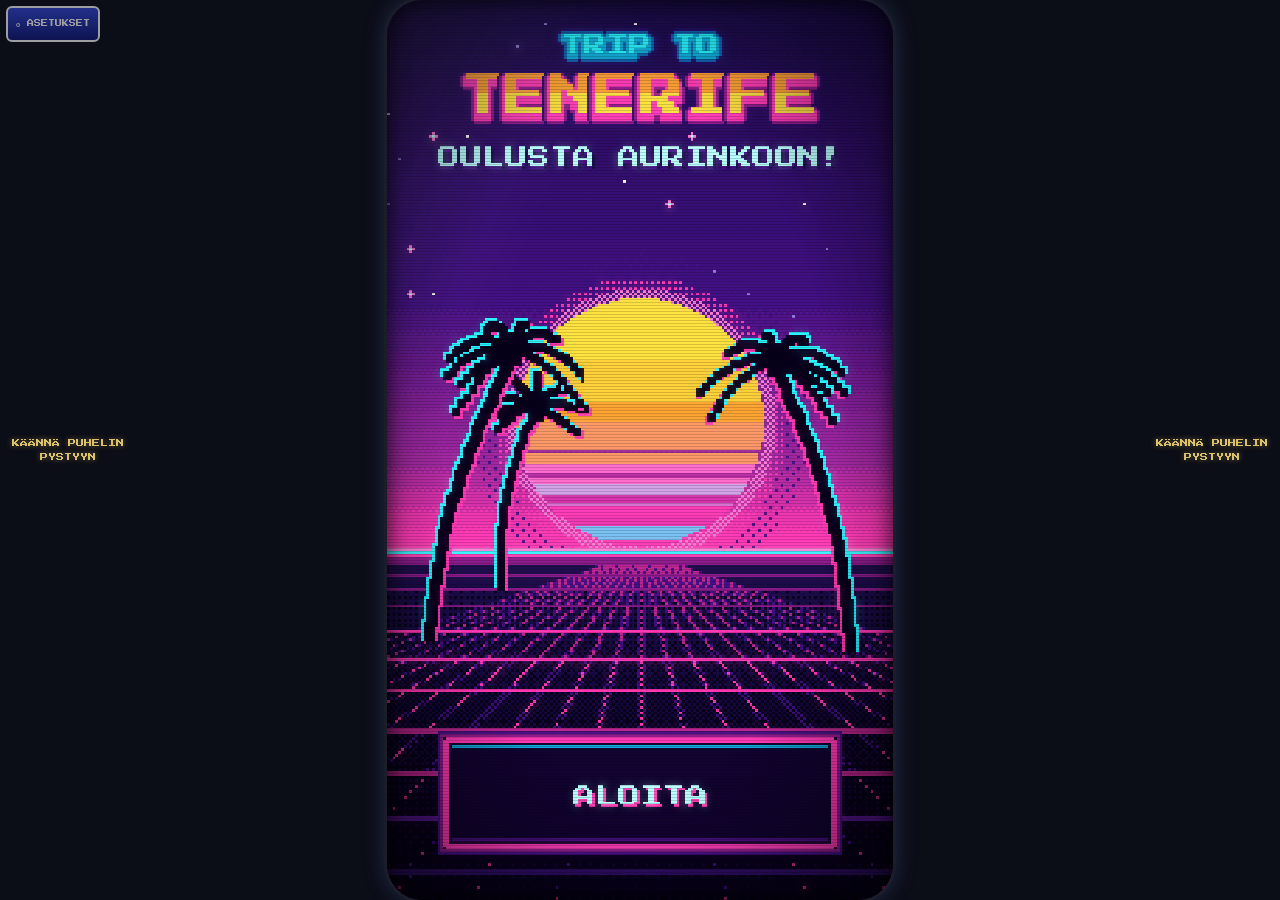
<file: index.html>
<!doctype html>
<html lang="fi">
<head>
<meta charset="utf-8">
<meta name="viewport" content="width=device-width, initial-scale=1, maximum-scale=1, user-scalable=no, viewport-fit=cover">
<meta name="theme-color" content="#0b0d17">
<meta name="mobile-web-app-capable" content="yes">
<title>Trip to Tenerife</title>
<link rel="manifest" href="manifest.webmanifest">
<link rel="preconnect" href="https://fonts.googleapis.com">
<link rel="preconnect" href="https://fonts.gstatic.com" crossorigin>
<link href="https://fonts.googleapis.com/css2?family=Press+Start+2P&amp;display=swap" rel="stylesheet">
<link rel="stylesheet" href="style.css">
</head>
<body>
<div id="app">
  <div id="stage">
    <div id="screen">
      <canvas id="game" width="180" height="320"></canvas>
      <canvas id="bloom" width="60" height="107"></canvas>
    </div>
    <div class="crt scan"></div>
    <div class="crt vig"></div>
  </div>
  <div id="bar">
    <button id="btnGear" type="button" aria-label="Asetukset">&#9881; ASETUKSET</button>
  </div>
  <div id="settings" hidden>
    <div class="panel">
      <h2 id="settingsTitle">ASETUKSET</h2>
      <button id="optSound" type="button">ÄÄNI: PÄÄLLÄ</button>
      <button id="optCrt" type="button">CRT: PÄÄLLÄ</button>
      <button id="optStyle" type="button" hidden>TYYLI: STARDEW</button>
      <button id="optGrade" type="button" hidden>VÄRIT: NORMAALI</button>
      <button id="optCtl" type="button">OHJAUS: OHJAUSSAUVA</button>
      <button id="optClose" type="button">SULJE</button>
    </div>
  </div>
</div>
<svg width="0" height="0" style="position:absolute" aria-hidden="true"><filter id="gbFilter" color-interpolation-filters="sRGB"><feColorMatrix type="matrix" values="0.53 0.8 0.27 0 -0.12  0.53 0.8 0.27 0 -0.12  0.53 0.8 0.27 0 -0.12  0 0 0 1 0"/><feComponentTransfer><feFuncR type="discrete" tableValues="0.059 0.188 0.545 0.608"/><feFuncG type="discrete" tableValues="0.22 0.384 0.675 0.737"/><feFuncB type="discrete" tableValues="0.059 0.188 0.059 0.059"/></feComponentTransfer></filter></svg>
<script src="config.js"></script>
<script src="audio.js"></script>
<script src="art_hand.js"></script>
<script src="title_neon.js"></script>
<script src="game.js"></script>
</body>
</html>
</file>
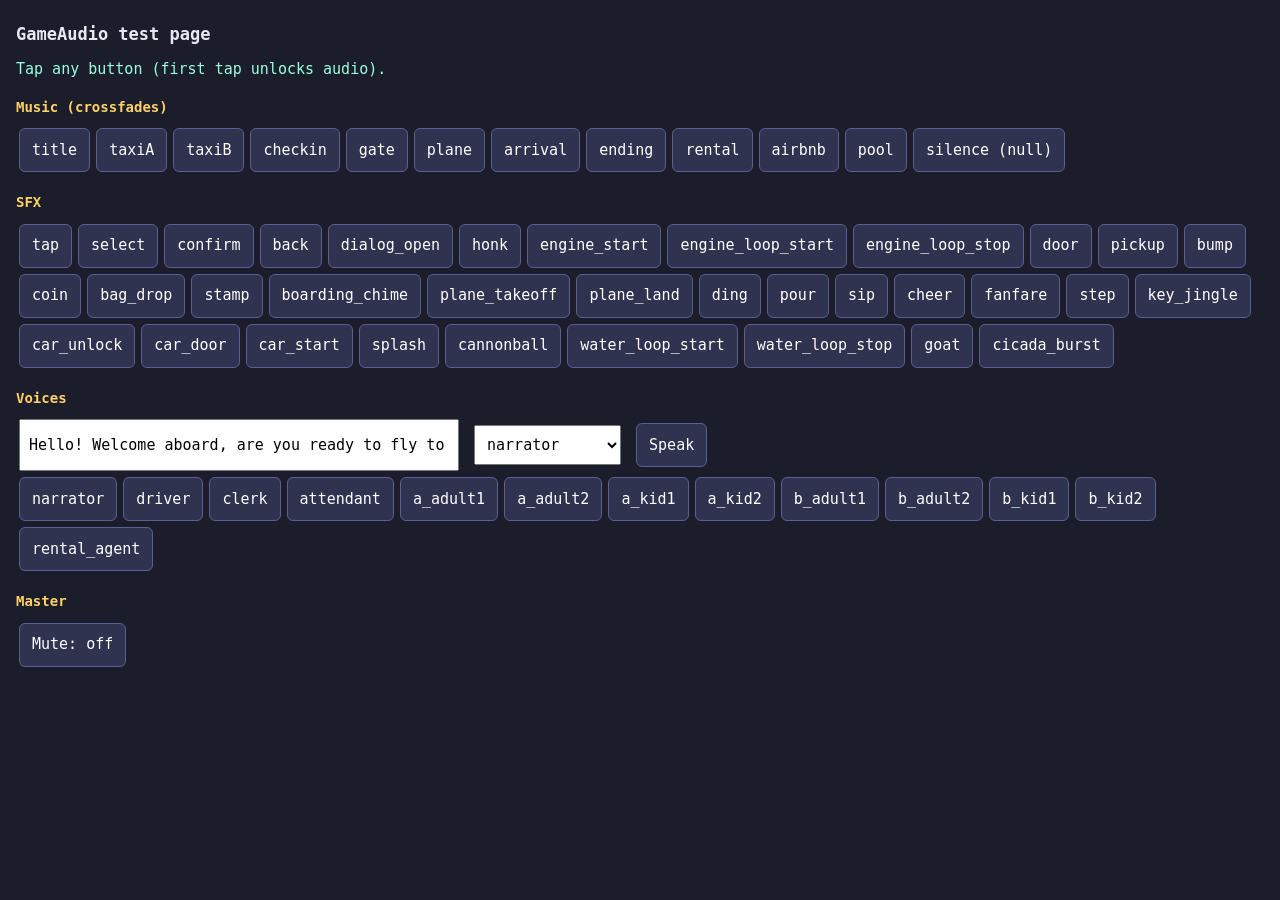
<file: audio_test.html>
<!doctype html>
<html lang="en">
<head>
<meta charset="utf-8">
<meta name="viewport" content="width=device-width,initial-scale=1">
<title>GameAudio test</title>
<style>
  body { font: 15px/1.4 monospace; background: #1b1d2b; color: #e8e8f0; margin: 0; padding: 12px 16px 40px; }
  h2 { font-size: 14px; margin: 18px 0 8px; color: #ffd166; }
  button { font: inherit; min-height: 44px; min-width: 44px; margin: 3px; padding: 6px 12px;
           background: #2f3350; color: #fff; border: 1px solid #5a6094; border-radius: 6px; }
  button:active, button.on { background: #ef476f; }
  input, select { font: inherit; min-height: 40px; padding: 4px 8px; margin: 3px; }
  input[type=text] { width: 90%; max-width: 420px; }
  #log { color: #9fd; min-height: 1.4em; }
</style>
</head>
<body>
<h1 style="font-size:17px">GameAudio test page</h1>
<div id="log">Tap any button (first tap unlocks audio).</div>

<h2>Music (crossfades)</h2>
<div id="music"></div>

<h2>SFX</h2>
<div id="sfx"></div>

<h2>Voices</h2>
<div>
  <input id="txt" type="text" value="Hello! Welcome aboard, are you ready to fly to Tenerife?">
  <select id="voice"></select>
  <button id="speakBtn">Speak</button>
</div>
<div id="voices"></div>

<h2>Master</h2>
<button id="mute">Mute: off</button>

<script src="audio.js"></script>
<script>
(function () {
  var A = GameAudio, log = document.getElementById('log');
  function say(s) { log.textContent = s; }
  function mk(parent, label, fn) {
    var b = document.createElement('button');
    b.textContent = label;
    b.addEventListener('click', function () { A.unlock(); fn(b); });
    document.getElementById(parent).appendChild(b);
    return b;
  }
  var scenes = ['title','taxiA','taxiB','checkin','gate','plane','arrival','ending','rental','airbnb','pool'];
  scenes.forEach(function (s) { mk('music', s, function () { A.music(s); say('music: ' + s); }); });
  mk('music', 'silence (null)', function () { A.music(null); say('music: null'); });

  var names = 'tap select confirm back dialog_open honk engine_start engine_loop_start engine_loop_stop door pickup bump coin bag_drop stamp boarding_chime plane_takeoff plane_land ding pour sip cheer fanfare step key_jingle car_unlock car_door car_start splash cannonball water_loop_start water_loop_stop goat cicada_burst'.split(' ');
  names.forEach(function (n) { mk('sfx', n, function () { A.sfx(n); say('sfx: ' + n); }); });

  var voices = 'narrator driver clerk attendant a_adult1 a_adult2 a_kid1 a_kid2 b_adult1 b_adult2 b_kid1 b_kid2 rental_agent'.split(' ');
  var sel = document.getElementById('voice'), txt = document.getElementById('txt');
  voices.forEach(function (v) {
    var o = document.createElement('option'); o.value = o.textContent = v; sel.appendChild(o);
    mk('voices', v, function () { sel.value = v; var ms = A.speak(v, txt.value); say('speak ' + v + ' -> ' + ms + ' ms'); });
  });
  document.getElementById('speakBtn').addEventListener('click', function () {
    A.unlock(); var ms = A.speak(sel.value, txt.value); say('speak ' + sel.value + ' -> ' + ms + ' ms');
  });
  var mb = document.getElementById('mute');
  mb.addEventListener('click', function () {
    A.unlock(); A.setMuted(!A.isMuted()); mb.textContent = 'Mute: ' + (A.isMuted() ? 'on' : 'off');
  });
})();
</script>
</body>
</html>
</file>
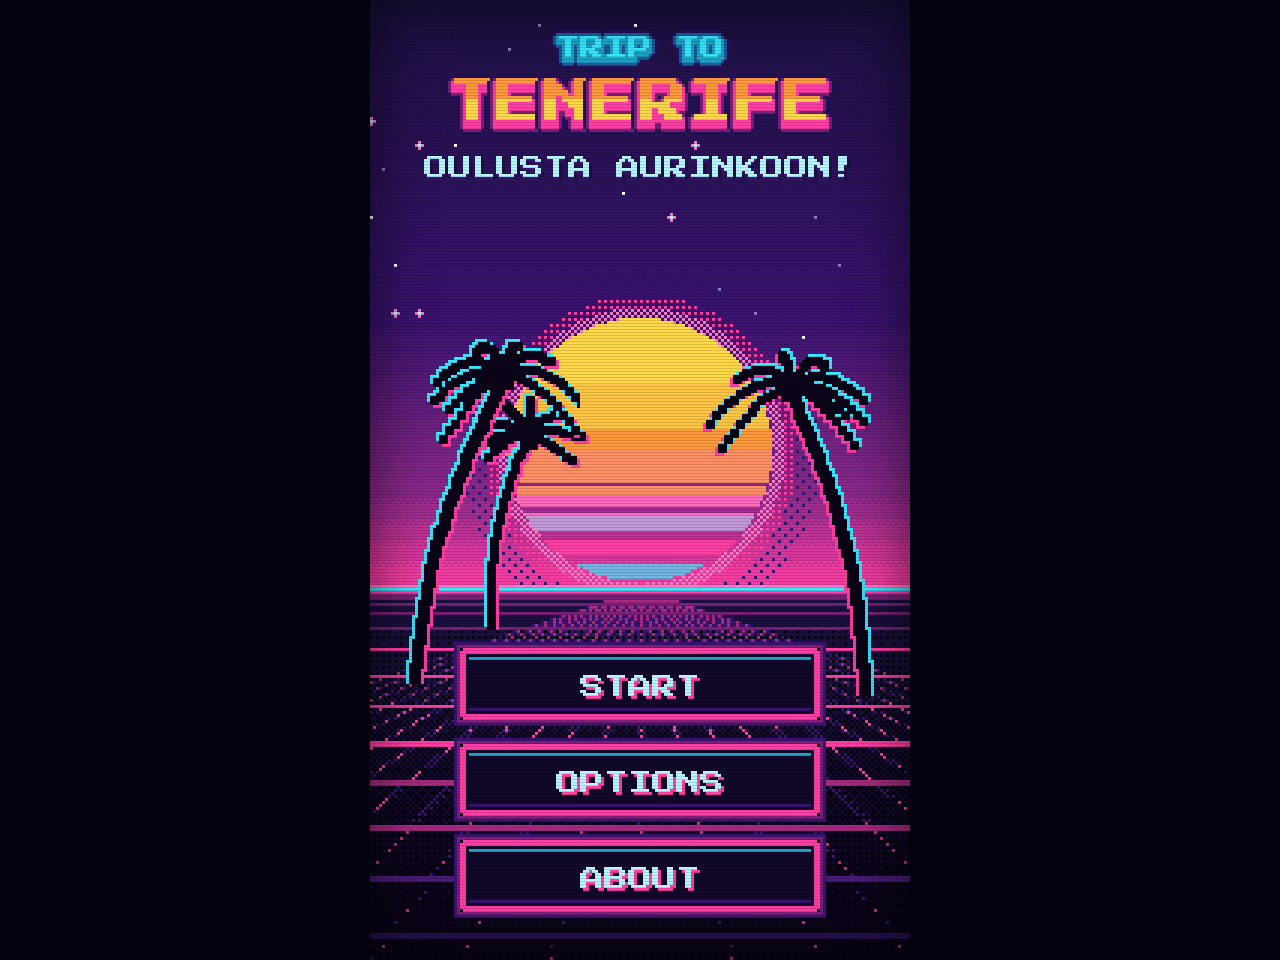
<file: title_neon_test.html>
<!doctype html>
<html lang="fi"><head><meta charset="utf-8">
<meta name="viewport" content="width=device-width,initial-scale=1">
<title>TitleNeon test</title>
<link href="https://fonts.googleapis.com/css2?family=Press+Start+2P&display=swap" rel="stylesheet">
<style>
html,body{margin:0;background:#050210;display:flex;justify-content:center;align-items:center;min-height:100vh}
#wrap{position:relative;width:540px;height:960px}
canvas{width:540px;height:960px;image-rendering:pixelated;display:block}
#crt{position:absolute;inset:0;pointer-events:none;
 background:repeating-linear-gradient(to bottom,rgba(0,0,0,0) 0,rgba(0,0,0,0) 2px,rgba(0,0,0,.28) 3px);
 box-shadow:inset 0 0 60px rgba(0,0,0,.6)}
</style></head><body>
<div id="wrap"><canvas id="c" width="180" height="320"></canvas><div id="crt"></div></div>
<script src="title_neon.js"></script>
<script>
var cv=document.getElementById('c'),ctx=cv.getContext('2d'),down=-1;
var btns=[[30,216,120,24,'START'],[30,248,120,24,'OPTIONS'],[30,280,120,24,'ABOUT']];
function pos(e){var r=cv.getBoundingClientRect();return [(e.clientX-r.left)*180/r.width,(e.clientY-r.top)*320/r.height];}
cv.addEventListener('pointerdown',function(e){var p=pos(e);down=-1;
 for(var i=0;i<3;i++){var b=btns[i];if(p[0]>=b[0]&&p[0]<b[0]+b[2]&&p[1]>=b[1]&&p[1]<b[1]+b[3])down=i;}});
window.addEventListener('pointerup',function(){down=-1;});
function frame(ms){var t=ms/1000;TitleNeon.draw(ctx,180,320,t);
 for(var i=0;i<3;i++){var b=btns[i];TitleNeon.button(ctx,b[0],b[1],b[2],b[3],b[4],down===i,t);}
 requestAnimationFrame(frame);}
requestAnimationFrame(frame);
</script></body></html>
</file>
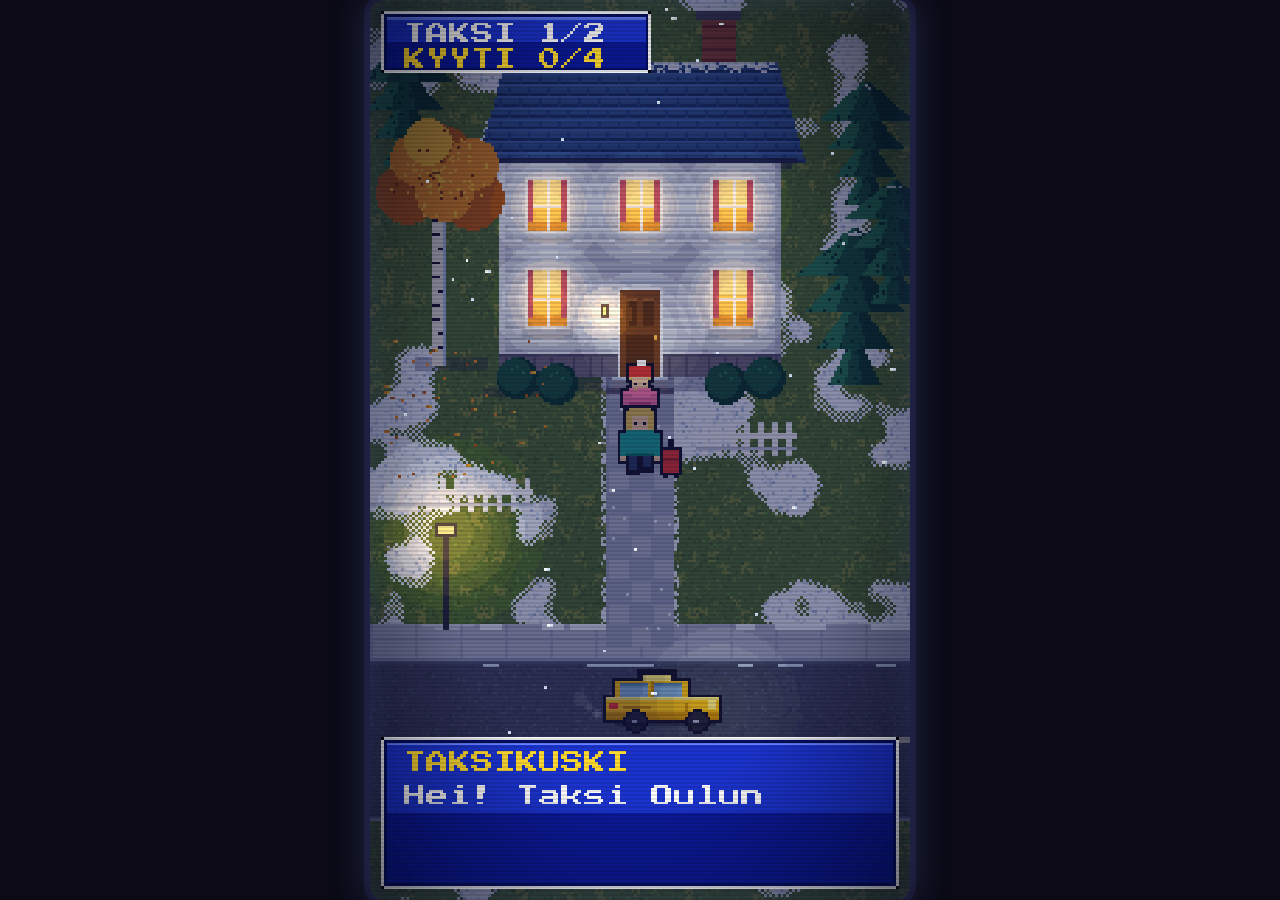
<file: art/scene_pickup.html>
<!doctype html>
<html lang="fi">
<head>
<meta charset="utf-8">
<meta name="viewport" content="width=device-width,initial-scale=1,viewport-fit=cover,user-scalable=no">
<title>Taksiseikkailu: kuvatesti</title>
<link href="https://fonts.googleapis.com/css2?family=Press+Start+2P&display=swap" rel="stylesheet">
<style>
html,body{margin:0;height:100%;background:#0b0a16;overflow:hidden}
body{display:flex;align-items:center;justify-content:center}
#crt{position:relative;aspect-ratio:192/320;height:min(100vh,calc(100vw*320/192));border-radius:14px;overflow:hidden;
  box-shadow:0 0 40px rgba(110,150,255,.25),0 0 0 6px #14122a}
canvas{width:100%;height:100%;image-rendering:pixelated;display:block;filter:saturate(1.15) contrast(1.06)}
#crt::before{content:"";position:absolute;inset:0;pointer-events:none;z-index:2;
  background:repeating-linear-gradient(to bottom,rgba(0,0,0,0) 0,rgba(0,0,0,0) 2px,rgba(0,0,0,.22) 3px,rgba(0,0,0,0) 4px);mix-blend-mode:multiply}
#crt::after{content:"";position:absolute;inset:0;pointer-events:none;z-index:3;
  background:radial-gradient(ellipse at center,rgba(0,0,0,0) 55%,rgba(0,0,10,.55) 100%);box-shadow:inset 0 0 30px rgba(120,160,255,.12)}
</style>
</head>
<body>
<div id="crt"><canvas id="c" width="192" height="320"></canvas></div>
<script>
const W=192,H=320,cv=document.getElementById('c'),ctx=cv.getContext('2d');
ctx.imageSmoothingEnabled=false;
const C={ink:'#1c1a2a',snow:'#eef3fa',snow2:'#d3deee',snow3:'#b4c3dc',
 g1:'#587238',g2:'#668440',g3:'#4b6330',gdry:'#7d8744',
 asph:'#4a4f60',asph2:'#434858',asph3:'#555b6d',curb:'#97a0b6',curbd:'#5b6176',paveA:'#b3b9c8',paveB:'#a2a9ba',
 roof1:'#3a5788',roof2:'#2e4676',roof3:'#4a6aa0',roof4:'#233860',
 wall:'#d8dbe4',wall2:'#bdc3d1',wall3:'#eef0f5',stone:'#767180',stone2:'#5d596a',
 win1:'#ffe79a',win2:'#ffc65a',win3:'#e89a3a',frame:'#f5f6fa',
 door:'#7b4b2a',door2:'#5c3720',brick:'#8c4c3b',brick2:'#6c3427',
 leaf1:'#e5922d',leaf2:'#f6c140',leaf3:'#b3601c',leaf4:'#7e3f14',bark:'#e9e6da',
 pine1:'#245640',pine2:'#17402f',pine3:'#357a56',trunk:'#5b3b22',
 taxi:'#f4c32c',taxi2:'#c8921a',taxi3:'#fff08a',glass:'#8fb6d4',glass2:'#5f87aa',red:'#d6403a',
 skin:'#f2cfa9',skin2:'#d9a57a'};
function n2(x,y){let h=(x*374761393+y*668265263)|0;h=Math.imul(h^(h>>>13),1274126177);return((h^(h>>>16))>>>0)/4294967295}
function vn(x,y,s){const gx=Math.floor(x/s),gy=Math.floor(y/s),fx=x/s-gx,fy=y/s-gy;
 const a=n2(gx,gy),b=n2(gx+1,gy),c=n2(gx,gy+1),d=n2(gx+1,gy+1),u=fx*fx*(3-2*fx),v=fy*fy*(3-2*fy);
 return a+(b-a)*u+(c-a)*v+(a-b-c+d)*u*v}
// ---------- static background ----------
const bg=document.createElement('canvas');bg.width=W;bg.height=H;const b=bg.getContext('2d');
const R=(c,x,y,w,h,col)=>{c.fillStyle=col;c.fillRect(x|0,y|0,w|0,h|0)};
const P=(c,x,y,col)=>R(c,x,y,1,1,col);
function disc(c,cx,cy,r,col){c.fillStyle=col;for(let y=-r;y<=r;y++){const w=Math.floor(Math.sqrt(r*r-y*y+r*0.6));c.fillRect(cx-w,cy+y,2*w+1,1)}}
function buildBG(){
 for(let y=0;y<H;y++)for(let x=0;x<W;x++){
  const n=n2(x,y);let col=n<.09?C.g3:n>.93?C.g2:(n>.6?C.g1:C.g1);
  if(n2(x>>2,y>>2)>.82&&n>.5)col=C.gdry;
  const s=vn(x+7,y+3,22)*.65+vn(x,y,9)*.35;
  if(s>.6){ if(s>.66||((x+y)&1)==0){col=n<.15?C.snow2:(n>.96?C.snow3:C.snow);} }
  P(b,x,y,col);}
 // road & pavement
 R(b,0,222,W,12,C.paveA);for(let x=0;x<W;x+=16)R(b,x,222,1,12,C.paveB);R(b,0,227,W,1,C.paveB);
 R(b,0,234,W,1,C.curb);R(b,0,235,W,1,C.curbd);
 R(b,0,236,W,54,C.asph);
 for(let y=236;y<290;y++)for(let x=0;x<W;x++){const n=n2(x+50,y);if(n<.1)P(b,x,y,C.asph2);else if(n>.94)P(b,x,y,C.asph3)}
 for(let x=6;x<W;x+=26)R(b,x,262,14,2,'#d9d8c8');
 R(b,0,290,W,1,C.curbd);R(b,0,291,W,1,C.curb);
 // snow on pavement/road verge
 for(let x=0;x<W;x++){const h=vn(x,0,7);if(h>.55)R(b,x,222,1,2,C.snow);if(h>.7)R(b,x,236,1,1,C.snow2)}
 // path
 for(let y=134;y<224;y+=8)for(let x=84;x<108;x+=8){R(b,x,y,8,8,((x+y)>>3)&1?C.paveA:C.paveB);R(b,x,y,8,1,C.paveB);R(b,x,y,1,8,C.paveB)}
 for(let y=134;y<224;y++)for(let x=82;x<110;x++){if((x<84||x>=108||n2(x,y)>.97)&&n2(x+3,y)>.55)P(b,x,y,C.snow)}
 shadow(b);
 // pines (back)
 pine(b,176,70,.9);pine(b,12,56,.9);
 house(b);
 birch(b,22,128);
 pine(b,172,132,1.15);pine(b,186,104,.95);
 // bushes
 for(const [x,y] of [[52,134],[66,136],[126,136],[140,134]]){disc(b,x,y,7,C.pine2);disc(b,x-1,y-1,6,C.pine1);P(b,x-2,y-3,C.pine3);P(b,x+2,y-2,C.pine3);P(b,x,y-4,C.pine3)}
 // lamp post
 R(b,26,190,2,34,'#2a2d3a');R(b,23,186,8,5,'#2a2d3a');R(b,24,187,6,3,C.win1);
 // fence stubs
 for(let x=118;x<150;x+=5){R(b,x,150,2,12,C.frame);R(b,x,150,2,1,C.snow)}R(b,116,154,36,2,C.frame);R(b,116,159,36,1,C.wall2);
 for(let x=0;x<=56;x+=5){R(b,x,170,2,12,C.frame);R(b,x,170,2,1,C.snow)}R(b,0,174,58,2,C.frame);R(b,0,179,58,1,C.wall2);
 // autumn leaves on ground
 for(let i=0;i<46;i++){const x=Math.floor(n2(i,1)*60)+4,y=Math.floor(n2(i,2)*50)+120;P(b,x,y,i%3?C.leaf1:C.leaf3);if(i%4==0)P(b,x+1,y,C.leaf2)}
}
function shadow(c){c.fillStyle='rgba(20,24,60,.28)';
 c.fillRect(46,134,100,5);c.fillRect(40,138,30,3);}
function pine(c,cx,base,sc){const tiers=4;R(c,cx-2,base-6,4,8,C.trunk);
 for(let t=0;t<tiers;t++){const top=base-8-(tiers-t)*0*0;const h=Math.round(15*sc),y0=base-8-(t+1)*Math.round(11*sc)+Math.round(8*sc),hw=Math.round((5+(tiers-t)*0+(t+1)*3.2)*sc);
  for(let r=0;r<h;r++){const w=Math.max(1,Math.round(hw*(r+1)/h));
   for(let x=-w;x<=w;x++){let col=x>w*.3?C.pine2:(x<-w*.4?C.pine3:C.pine1);if(n2(cx+x,y0+r+t*9)>.9)col=C.pine2;
    if(r<3&&n2(cx+x,y0+r)>.38&&Math.abs(x)<w-1)col=(x>0?C.snow2:C.snow);P(c,cx+x,y0+r,col)}}}
}
function birch(c,x,base){
 c.fillStyle='rgba(20,24,60,.28)';c.fillRect(x-6,base-1,26,5);
 R(c,x,base-52,5,54,C.bark);R(c,x+4,base-52,1,54,C.snow3);
 for(let y=base-50;y<base;y+=5){const k=n2(y,x)>.5;R(c,x+(k?0:2),y,k?3:2,1,C.ink)}
 const blobs=[[x-9,base-60,11,C.leaf3],[x+14,base-58,11,C.leaf3],[x+2,base-72,12,C.leaf3],[x-6,base-72,9,C.leaf1],[x+14,base-70,9,C.leaf1],[x+4,base-60,10,C.leaf1],[x-2,base-78,8,C.leaf2]];
 for(const [cx,cy,r,col] of blobs)disc(c,cx,cy,r,col);
 for(let i=0;i<110;i++){const a=n2(i,5)*6.28,d=n2(i,6)*20;const px=Math.round(x+2+Math.cos(a)*d*.9),py=Math.round(base-66+Math.sin(a)*d*.8);
  P(c,px,py,i%4?C.leaf2:C.leaf4)}
}
function win(c,x,y,w,h){R(c,x-1,y-1,w+2,h+2,C.frame);
 for(let r=0;r<h;r++)R(c,x,y+r,w,1,r<h*.45?C.win1:(r<h*.8?C.win2:C.win3));
 R(c,x+(w>>1)-0,y,1,h,C.frame);R(c,x,y+(h>>1),w,1,C.frame);
 R(c,x,y,2,h-3,'#b24a63');R(c,x+w-2,y,2,h-3,'#b24a63');
 R(c,x-2,y+h+1,w+4,2,C.wall2);R(c,x-2,y+h+3,w+4,1,'rgba(0,0,0,.18)')}
function house(c){
 // chimney
 R(c,118,6,12,26,C.brick);for(let y=9;y<32;y+=4)R(c,118,y,12,1,C.brick2);R(c,116,4,16,3,'#4d4c58');R(c,116,3,16,1,C.snow);
 // roof
 for(let y=22;y<58;y++){const r=y-22,lx=Math.round(48-r*.28),rx=Math.round(144+r*.28);
  for(let x=lx;x<=rx;x++){const row=(y-22)>>2,off=(row&1)*3;let col=C.roof1;
   const m=(y-22)&3;if(m==0)col=C.roof3;else if(m==3)col=C.roof4;
   if(((x+off)%7)==0&&m>0)col=C.roof2;
   if(y<26&&n2(x,y)>(y-22)*.18+.18)col=n2(x+1,y)>.4?C.snow:C.snow2;
   P(c,x,y,col)}}
 R(c,40,56,112,2,'#2a2f4c');R(c,42,58,108,2,'rgba(30,36,70,.5)');
 // wall
 R(c,46,58,100,76,C.wall);
 for(let y=60;y<128;y+=4){R(c,46,y,100,1,C.wall2);R(c,46,y+1,100,1,C.wall3)}
 R(c,46,58,2,76,C.wall3);R(c,144,58,2,76,C.wall3);R(c,144,58,2,76,C.wall2);
 R(c,46,126,100,8,C.stone);for(let x=46;x<146;x+=6)R(c,x+((x>>1)&2),126,1,8,C.stone2);R(c,46,126,100,1,C.stone2);
 // windows
 win(c,56,64,14,18);win(c,89,64,14,18);win(c,122,64,14,18);
 win(c,56,96,14,20);win(c,122,96,14,20);
 // door
 R(c,88,102,16,32,C.frame);R(c,89,103,14,31,C.door);R(c,91,106,4,10,C.door2);R(c,97,106,4,10,C.door2);R(c,91,119,10,12,C.door2);
 R(c,91,106,4,1,'#9a6439');R(c,97,106,4,1,'#9a6439');P(c,101,119,C.win2);P(c,101,120,C.win2);
 R(c,86,134,20,4,'#8d8a98');R(c,86,134,20,1,C.snow2);R(c,84,138,24,2,'#5f5b6c');
 // lantern
 R(c,82,108,3,5,'#2a2d3a');R(c,83,109,1,3,C.win1);
 // snow on sills/steps
 for(const x of [54,87,120]) R(c,x,83,18,1,C.snow2);
}
// ---------- sprites ----------
function shapes(c,list,ox,oy,dir){
 for(const [x,y,w,h] of list)R(c,ox+x-1,oy+y-1,w+2,h+2,C.ink);
}
function person(c,x,y,o,t,walking){
 const adult=o.kind==='a',bob=walking?(Math.floor(t*7)&1):0,leg=walking?(Math.floor(t*7)&1):0;
 const fy=y-bob; // feet y
 const S=adult?{h:22}:{h:17};
 const sh=[];
 const add=(a,col)=>sh.push([a,col]);
 if(adult){
  add([-4,-22,8,4],o.hair);add([-3,-19,6,5],C.skin);
  if(o.long){add([-5,-21,2,9],o.hair);add([3,-21,2,9],o.hair)}
  if(o.glasses){}
  add([-5,-14,10,9],o.jacket);add([-5,-6,10,1],o.jdark);
  add([-7,-13,2,8],o.jacket);add([5,-13,2,8],o.jacket);add([-7,-5,2,2],C.skin);add([5,-5,2,2],C.skin);
  add([-4,-5,3,4+(leg?1:0)],o.pants);add([1,-5,3,4+(leg?0:1)],o.pants);
  add([-4,-1+(leg?1:0),3,1],C.ink);add([1,-1+(leg?0:1),3,1],C.ink);
 }else{
  add([-4,-17,8,5],o.hat||o.hair);if(o.hat)add([-4,-13,8,1],o.hair);
  add([-3,-13,6,4],C.skin);
  add([-4,-9,8,6],o.jacket);add([-4,-4,8,1],o.jdark);
  add([-6,-8,2,5],o.jacket);add([4,-8,2,5],o.jacket);
  add([-3,-3,3,3+(leg?1:0)],o.pants);add([0,-3,3,3+(leg?0:1)],o.pants);
 }
 for(const [a] of sh)R(c,x+a[0]-1,fy+a[1]-1,a[2]+2,a[3]+2,C.ink);
 for(const [a,col] of sh)R(c,x+a[0],fy+a[1],a[2],a[3],col);
 // face
 if(adult){P(c,x-2,fy-17,C.ink);P(c,x+1,fy-17,C.ink);if(o.glasses)R(c,x-3,fy-18,6,1,'#3a3a4a');if(o.beard)R(c,x-2,fy-15,4,1,o.hair)}
 else{P(c,x-2,fy-11,C.ink);P(c,x+1,fy-11,C.ink);P(c,x-2,fy-9,C.skin2)}
 if(o.pom)R(c,x-1,fy-19,3,2,'#ffffff');
}
function suitcase(c,x,y,col){R(c,x-1,y-9,8,10,C.ink);R(c,x,y-8,6,8,col);R(c,x,y-5,6,1,'rgba(0,0,0,.25)');R(c,x+2,y-12,2,3,C.ink);R(c,x,y+1,2,1,C.ink);R(c,x+4,y+1,2,1,C.ink)}
function taxi(c,x,y,t){
 // 40x19, facing right, side view (y = ground contact line)
 R(c,x-1,y-10,42,10,C.ink);R(c,x+2,y-16,28,8,C.ink);R(c,x+11,y-19,14,4,C.ink);
 R(c,x,y-9,40,8,C.taxi);R(c,x,y-4,40,3,C.taxi2);R(c,x+3,y-15,26,7,C.taxi);
 R(c,x+5,y-14,10,6,C.glass);R(c,x+17,y-14,10,6,C.glass);R(c,x+5,y-14,10,1,C.glass2);R(c,x+17,y-14,10,1,C.glass2);R(c,x+16,y-15,1,7,C.taxi2);
 R(c,x+12,y-18,12,3,C.ink);R(c,x+13,y-17,10,2,C.taxi3);
 R(c,x,y-9,40,1,C.taxi3);
 R(c,x+36,y-8,3,3,C.taxi3);R(c,x+1,y-7,3,2,C.red);
 R(c,x+6,y-6,10,1,C.taxi2);R(c,x+28,y-7,1,5,C.taxi2);
 for(const wx of [x+7,x+29]){disc(c,wx+3,y-1,4,C.ink);disc(c,wx+3,y-1,3,'#2c2c3a');P(c,wx+3,y-1,'#9aa0b4');P(c,wx+2,y-1,'#9aa0b4')}
 R(c,x+3,y,36,1,'rgba(10,10,30,.35)');
}
// ---------- text & UI ----------
const FONT='8px "Press Start 2P", monospace';
function box(c,x,y,w,h){R(c,x,y,w,h,'#f4f4ff');R(c,x+1,y+1,w-2,h-2,'#0c1458');
 for(let r=0;r<h-4;r++)R(c,x+2,y+2+r,w-4,1,r<(h-4)/2?'#2438b8':'#142088');
 R(c,x+2,y+2,w-4,1,'#6c82ff');
 for(const [dx,dy] of [[0,0],[w-1,0],[0,h-1],[w-1,h-1]])P(c,x+dx,y+dy,'#000000');}
function wrap(txt,max){const words=txt.split(' ');const out=[];let l='';for(const w of words){if((l+' '+w).trim().length>max){out.push(l);l=w}else l=(l+' '+w).trim()}out.push(l);return out}
const LINES=[
 {who:'TAKSIKUSKI',txt:'Hei! Taksi Oulun lentokentälle on valmis!',t:0.6},
 {who:'ÄITI A',txt:'Hienoa! Laukut kyytiin, lapset!',t:5.2},
 {who:'LAPSI A2',txt:'Mennäänkö oikeasti Teneriffalle?!',t:8.8},
 {who:'TAKSIKUSKI',txt:'Kyllä vaan! Hypätkää kyytiin!',t:11.6}];
const CYCLE=15;
const FAM=[
 {kind:'a',hair:'#e8c765',long:true,jacket:'#2fa39a',jdark:'#1f7a74',pants:'#33405e',delay:0,fx:100,name:'mum'},
 {kind:'k',hair:'#f0d27a',hat:'#d6403a',pom:true,jacket:'#ee7fa8',jdark:'#c35582',pants:'#3a3a5a',delay:1.0,fx:112,name:'k1'},
 {kind:'k',hair:'#d9732b',jacket:'#3a6fd0',jdark:'#264c9a',pants:'#4a4a62',delay:1.9,fx:123,name:'k2'},
 {kind:'a',hair:'#8a6a45',beard:true,jacket:'#e2a823',jdark:'#b0801a',pants:'#2d3550',delay:2.8,fx:84,name:'dad'}];
const PATH=(f)=>[[96,142],[96,214],[f.fx,224]];
function pathPos(p,d){let rem=d;for(let i=0;i<p.length-1;i++){const a=p[i],b=p[i+1],L=Math.hypot(b[0]-a[0],b[1]-a[1]);if(rem<=L){const k=rem/L;return [a[0]+(b[0]-a[0])*k,a[1]+(b[1]-a[1])*k,true]}rem-=L}return [p[p.length-1][0],p[p.length-1][1],false]}
// ---------- dynamic frame ----------
const flakes=Array.from({length:46},(_,i)=>({x:n2(i,9)*W,y:n2(i,10)*H,s:8+n2(i,11)*14,p:n2(i,12)*6}));
const ov=document.createElement('canvas');ov.width=W;ov.height=H;const o2=ov.getContext('2d');
function glow(x,y,r,a){for(let k=0;k<4;k++){o2.globalCompositeOperation='destination-out';o2.fillStyle=`rgba(0,0,0,${a})`;disc(o2,x,y,Math.round(r*(1-k*.22)),`rgba(0,0,0,${a})`)}o2.globalCompositeOperation='source-over'}
let start=performance.now();
function frame(now){
 const T=((now-start)/1000)%CYCLE,t=(now-start)/1000;
 ctx.drawImage(bg,0,0);
 // taxi (slight idle shake) + exhaust
 const tx=84,ty=257+(Math.floor(t*6)&1?0:0);
 taxi(ctx,tx,ty,t);
 for(let i=0;i<3;i++){const k=((t*.8+i/3)%1);disc(ctx,tx-3-k*9,ty-3-k*8,1+Math.floor(k*2),`rgba(230,235,245,${.55*(1-k)})`)}
 // actors sorted by y
 const acts=[];
 for(const f of FAM){const d=Math.max(0,T-f.delay)*20;const p=pathPos(PATH(f),d);acts.push({f,x:p[0],y:p[1],walk:p[2]&&T>f.delay})}
 acts.sort((a,b)=>a.y-b.y);
 for(const a of acts){
  const arrived=!a.walk&&T>a.f.delay;let yy=a.y;
  if(arrived&&T>8.5&&a.f.kind==='k')yy-=Math.abs(Math.sin((T-8.5)*5+a.f.delay))*3;
  if(a.f.kind==='a'&&(a.walk||arrived))suitcase(ctx,a.x+8,a.y,a.f.name==='mum'?'#d6403a':'#3a6fd0');
  if(T<a.f.delay&&a.f.kind){continue}
  person(ctx,a.x,yy,a.f,t,a.walk);
 }
 // dusk overlay with stepped glows
 o2.globalCompositeOperation='source-over';o2.clearRect(0,0,W,H);o2.fillStyle='rgba(18,20,64,.46)';o2.fillRect(0,0,W,H);
 const flick=.1+.015*Math.sin(t*3);
 for(const [x,y] of [[63,73],[96,73],[129,73],[63,106],[129,106]])glow(x,y,20,.16);
 glow(96,118,22,.2);glow(83,111,12,.2);glow(27,189,34,.2);
 glow(tx+40,ty-6,28,.15);
 ctx.drawImage(ov,0,0);
 // warm additive glow
 ctx.globalCompositeOperation='lighter';
 for(const [x,y,r,a] of [[63,73,13,.07],[96,73,13,.07],[129,73,13,.07],[63,106,14,.07],[129,106,14,.07],[27,189,22,.08],[83,111,9,.1]])
  for(let k=0;k<3;k++)disc(ctx,x,y,Math.round(r*(1-k*.3)),`rgba(255,170,60,${a})`);
 ctx.globalCompositeOperation='source-over';
 // snow
 for(const f of flakes){const yy=(f.y+t*f.s)%H,xx=(f.x+Math.sin(t*.9+f.p)*5+W)%W;P(ctx,xx,yy,f.s>16?C.snow:C.snow2);if(f.s>18)P(ctx,xx+1,yy,C.snow2)}
 // HUD
 box(ctx,4,4,96,22);ctx.font=FONT;ctx.fillStyle='#ffffff';ctx.textBaseline='top';
 ctx.fillText('TAKSI 1/2',12,8);ctx.fillStyle='#ffd54a';
 const n=FAM.filter(f=>T-f.delay>5).length;ctx.fillText('KYYTI '+n+'/4',12,17);
 // dialogue
 let cur=null;for(const L of LINES)if(T>=L.t)cur=L;
 if(cur){const el=T-cur.t,shown=Math.min(cur.txt.length,Math.floor(el*22));
  box(ctx,4,262,184,54);ctx.font=FONT;ctx.fillStyle='#ffd54a';ctx.fillText(cur.who,12,267);
  ctx.fillStyle='#ffffff';const ls=wrap(cur.txt.slice(0,shown)+(shown<cur.txt.length?'':''),21);
  const full=wrap(cur.txt,21);let used=0;
  full.forEach((l,i)=>{const part=cur.txt.slice(0,shown).length;const start=full.slice(0,i).join(' ').length+(i?1:0);
   const s=Math.max(0,Math.min(l.length,part-start));ctx.fillText(l.slice(0,s),12,279+i*11)});
  if(shown>=cur.txt.length&&Math.floor(t*2)&1){ctx.fillStyle='#ffffff';ctx.fillRect(176,306,5,3);ctx.fillRect(177,309,3,1)}
 }
 requestAnimationFrame(frame)}
buildBG();
const go=()=>requestAnimationFrame(frame);
(document.fonts&&document.fonts.load('8px "Press Start 2P"').then(go,go))||go();
setTimeout(()=>{},0);
</script>
</body>
</html>
</file>
<file: style.css>
/* Tenerife Taxi Quest - page + CRT overlay */
* { box-sizing: border-box; -webkit-tap-highlight-color: transparent; }
html, body { margin: 0; height: 100%; background: #0b0d17; overflow: hidden; }
body {
  font-family: "Press Start 2P", "Courier New", monospace;
  color: #fff; user-select: none; -webkit-user-select: none;
  overscroll-behavior: none;
}
#app {
  height: 100vh; height: 100dvh; width: 100vw;
  display: flex; flex-direction: column; align-items: center; justify-content: center; gap: 6px;
  padding: env(safe-area-inset-top) 0 env(safe-area-inset-bottom);
}
#stage {
  position: relative; width: 360px; height: 640px; overflow: hidden;
  background: #000; touch-action: none; cursor: pointer;
  border-radius: 7% / 4%;                      /* curved CRT corners */
  box-shadow: 0 0 0 3px #1b1d2b, 0 0 24px rgba(120, 160, 255, .25), inset 0 0 40px rgba(0, 0, 0, .6);
}
#screen { position: absolute; inset: 0; }
#game { position: absolute; inset: 0; display: block; width: 100%; height: 100%; image-rendering: pixelated; image-rendering: crisp-edges; }
/* soft bloom: a tiny blurred copy of the frame screened over the picture (CRT setting) */
#bloom { position: absolute; inset: 0; width: 100%; height: 100%; filter: blur(2px) brightness(1.25); mix-blend-mode: screen; opacity: .14; pointer-events: none; }
#stage.crt-off #bloom { display: none; }
.crt { position: absolute; inset: 0; pointer-events: none; }
.scan {
  background: repeating-linear-gradient(to bottom, rgba(0, 0, 0, 0) 0, rgba(0, 0, 0, 0) 2px, rgba(0, 0, 0, .16) 2px, rgba(0, 0, 0, .16) 3px);
  mix-blend-mode: multiply;
  animation: flicker 5s infinite;
}
.vig {
  background:
    radial-gradient(ellipse at center, rgba(0, 0, 0, 0) 55%, rgba(0, 0, 0, .55) 100%),
    linear-gradient(115deg, rgba(255, 255, 255, .06) 0, rgba(255, 255, 255, 0) 30%);
  box-shadow: inset 0 0 18px 4px rgba(0, 0, 0, .55);
  border-radius: inherit;
}
@keyframes flicker { 0%, 100% { opacity: .95; } 50% { opacity: 1; } 93% { opacity: .88; } }
#stage.crt-off .crt { display: none; }
#stage.crt-off { border-radius: 0; box-shadow: 0 0 0 3px #1b1d2b; }

#bar { display: flex; gap: 10px; height: 46px; align-items: center; justify-content: center; }
/* no spare room under the picture: float a small settings button over the corner instead */
#bar.floating { position: fixed; left: 6px; top: calc(6px + env(safe-area-inset-top)); height: auto; z-index: 5; opacity: .6; }
#bar.floating button { min-width: 0; min-height: 36px; padding: 0 8px; font-size: 7px; }
button {
  min-width: 120px; min-height: 44px; padding: 0 12px;
  font: 9px "Press Start 2P", "Courier New", monospace; color: #fff;
  background: linear-gradient(#3347d8, #101a78); border: 2px solid #fff; border-radius: 6px;
  cursor: pointer; touch-action: manipulation;
}
button:active { transform: translateY(1px); filter: brightness(1.2); }

/* settings panel (opened by the gear button) */
#settings {
  position: fixed; inset: 0; z-index: 10; display: flex; align-items: center; justify-content: center;
  background: rgba(0, 0, 10, .7);
}
#settings[hidden] { display: none; }
#settings .panel {
  display: flex; flex-direction: column; gap: 12px; padding: 18px; width: min(86vw, 340px);
  background: linear-gradient(#2a3cc8, #0a1060); border: 3px solid #fff; border-radius: 10px;
}
#settings h2 { margin: 0 0 4px; font-size: 12px; text-align: center; color: #ffe27a; }
#settings button { min-height: 52px; width: 100%; }

/* landscape phones: the game is a portrait game, hint to rotate */
body.landscape #app::before, body.landscape #app::after {
  content: "KÄÄNNÄ PUHELIN PYSTYYN"; position: fixed; top: 50%; width: 120px; text-align: center;
  font: 8px/1.8 "Press Start 2P", monospace; color: #ffe27a; opacity: .85; pointer-events: none;
  text-shadow: 0 0 6px rgba(255, 226, 122, .5);
}
body.landscape #app::before { left: 8px; transform: translateY(-50%); }
body.landscape #app::after  { right: 8px; transform: translateY(-50%); }
</file>
